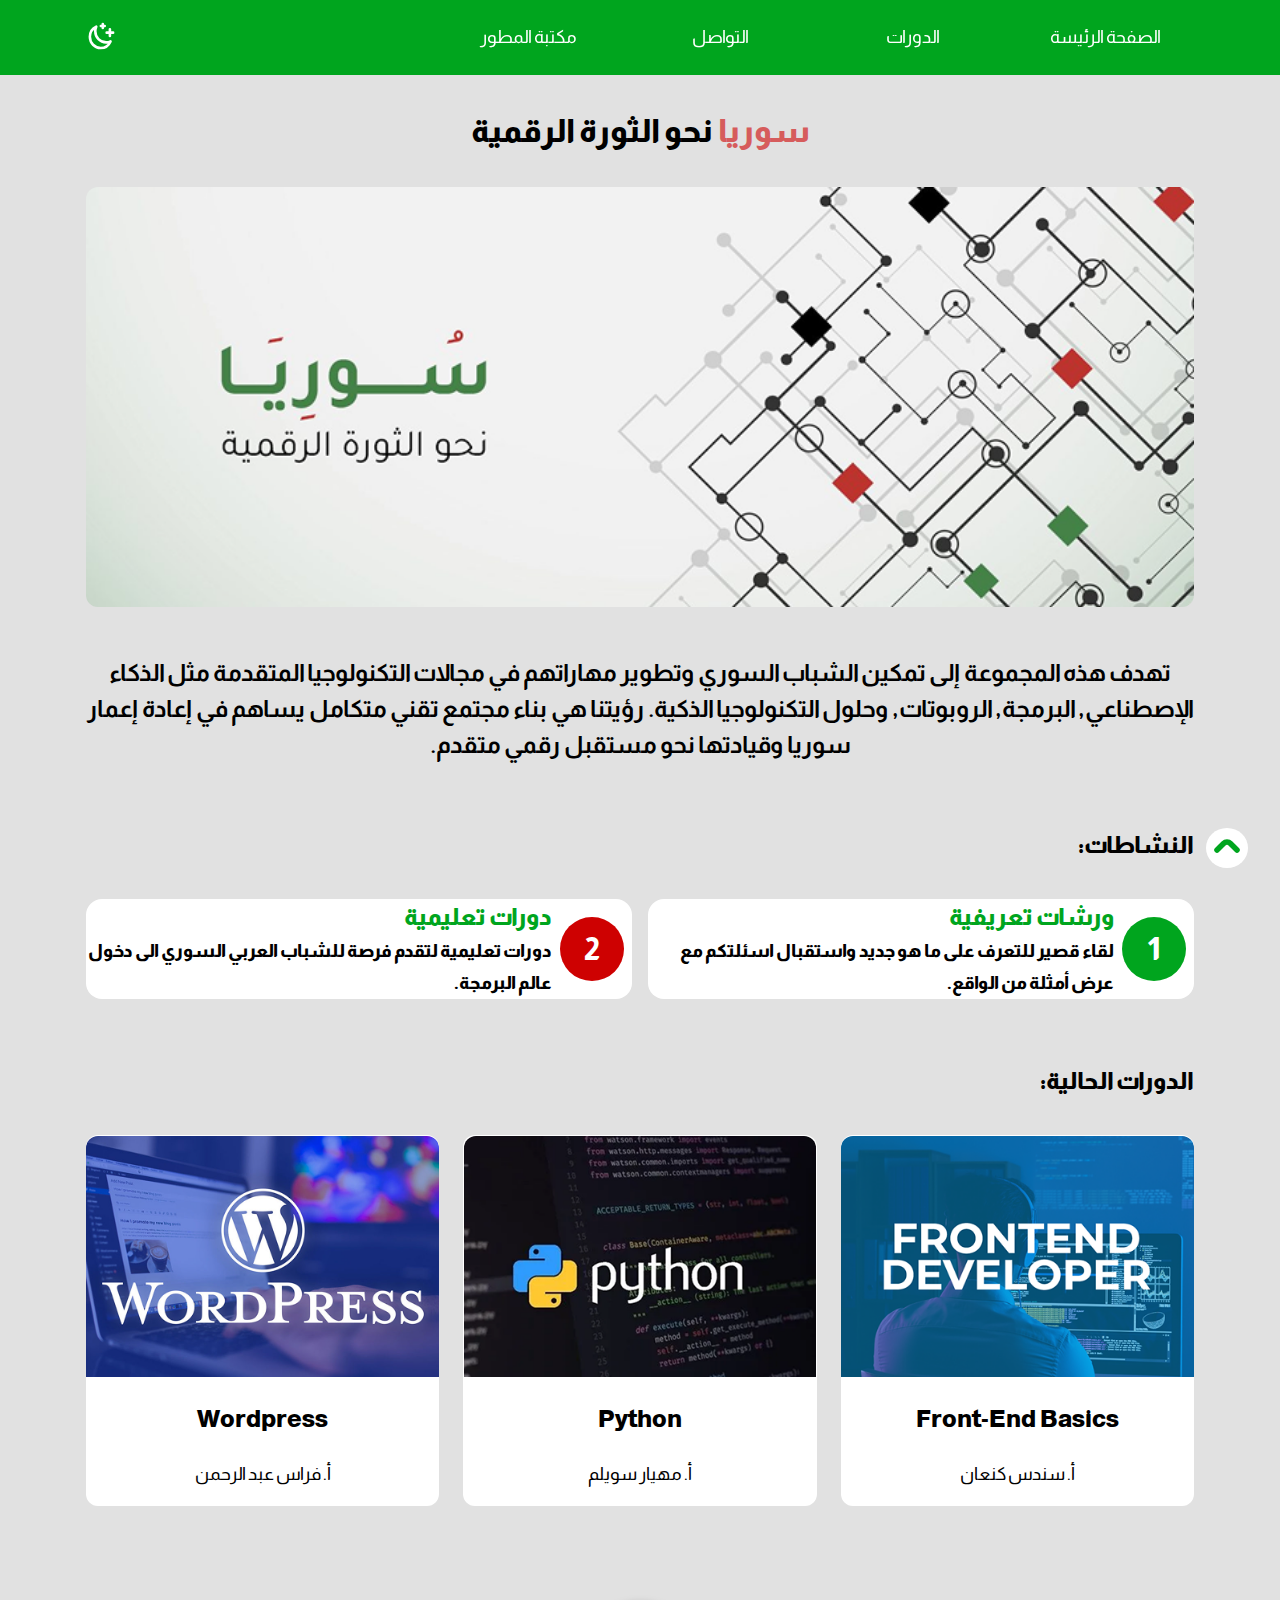
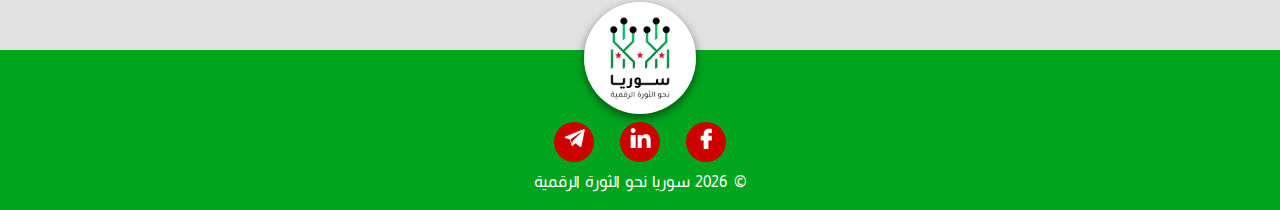
<file: index.html>
<!DOCTYPE html>
<html lang="ar">

<head>
    <meta charset="UTF-8">
    <meta name="viewport" content="width=device-width, initial-scale=1.0">

    <title>سوريا نحو الثورة الرقمية</title>
    <meta name="description" content="منصة سورية لتعليم البرمجة والتقنيات الحديثة: ذكاء اصطناعي، روبوتات، برمجة، دورات تدريبية.">
    <meta name="author" content="Eng. Orwa">

    <!-- favicon -->
    <link rel="icon" type="image/png" href="./images/favicon/favicon-96x96.png" sizes="96x96" />
    <link rel="icon" type="image/svg+xml" href="./images/favicon/favicon.svg" />
    <link rel="shortcut icon" href="./images/favicon/favicon.ico" />
    <link rel="apple-touch-icon" sizes="180x180" href="./images/favicon/apple-touch-icon.png" />

    <!-- Include Yous CSS files here -->
    <link rel="stylesheet" href="./css/base.css">
    <link rel="stylesheet" href="./css/layout.css">
    <link rel="stylesheet" href="./css/home.css">
</head>

<body>
    <!-- to top icon -->
    <a href="#title" id="to-top">
        <img src="./images/icons-svg/arrow-to-top-icon.svg" alt="arrow to top">
    </a>

    <!-- Header Section: Start -->
    <header id="header">
        <div class="container">
            <!-- Menu Button -->
            <button id="menu-toggle">
                <img src="./images/icons-svg/menu-icon.svg" alt="menu image">
            </button>

            <button id="mode">
                <img src="./images/icons-svg/moon.svg" alt="moon icon">
            </button>
            <!-- Navigation Bar -->
            <nav>
                <!-- Close Menu -->
                <button id="menu-close">
                    <img src="./images/icons-svg/close-icon.svg" alt="close image">
                </button>
                <ul>
                    <li>
                        <a href="index.html">الصفحة الرئيسة</a>
                    </li>
                    <li>
                        <a href="index.html#courses">الدورات</a>
                    </li>
                    <li>
                        <a href="contact.html">التواصل</a>
                    </li>
                    <li>
                        <a href="devLibrary.html">مكتبة المطور</a>
                    </li>
                </ul>
            </nav>
        </div><!-- /container -->
    </header>
    <!-- Header Section: End -->

    <!-- Main Section: Start -->
    <main>
        <div class="container">

            <h1 id="title"><span>سوريا</span> نحو الثورة الرقمية</h1>

            <!-- First Section(Home): Start -->
            <section id="home" class="pd-y">
                <p>
                    تهدف هذه المجموعة إلى تمكين الشباب السوري وتطوير مهاراتهم في مجالات التكنولوجيا المتقدمة مثل الذكاء
                    الإصطناعي, البرمجة, الروبوتات, وحلول التكنولوجيا الذكية.
                    رؤيتنا هي بناء مجتمع تقني متكامل يساهم في إعادة إعمار سوريا وقيادتها نحو مستقبل رقمي متقدم.
                </p>
                <img src="./images/cover-image.png" alt="cover image">
            </section>
            <!-- First Section(home): End -->

            <!-- Second Section(activities): Start -->
            <section id="activities" class="pd-y">
                <h2>النشاطات:</h2>
                <ul>
                    <li>
                        <h3>ورشات تعريفية</h3>
                        <p>
                            لقاء قصير للتعرف على ما هو جديد واستقبال اسئلتكم مع عرض أمثلة من الواقع.
                        </p>
                    </li>
                    <li>
                        <h3>دورات تعليمية</h3>
                        <p>
                            دورات تعليمية لتقدم فرصة للشباب العربي السوري الى دخول عالم البرمجة.
                        </p>
                    </li>
                </ul>
            </section>
            <!-- Second Section: End -->

            <!-- Third Section(courses): Start -->
            <section id="courses" class="pd-y">
                <h2>الدورات الحالية:</h2>
                <ul>
                    <li>
                        <h3>front-end basics</h3>
                        <p>أ. سندس كنعان</p>
                        <img src="./images/frontend.png" alt="front-end image">
                    </li>
                    <li>
                        <h3>python</h3>
                        <p>أ. مهيار سويلم </p>
                        <img src="./images/python.png" alt="python image">
                    </li>
                    <li>
                        <h3>wordpress</h3>
                        <p>أ. فراس عبد الرحمن </p>
                        <img src="./images/wordpress.png" alt="wordpress image">
                    </li>
                </ul>
            </section>
            <!-- Third Section: End -->
        </div><!-- /container-->
    </main>
    <!-- Main Section: End -->

    <!-- Footer Section: Start -->
    <footer>
        <div class="container">
            <p>
                &copy;
                <script>document.write(new Date().getFullYear());</script> سوريا نحو الثورة الرقمية
            </p>
            <ul>
                <li>
                    <a href="#">
                        <img src="./images/icons-svg/facebook-icon.svg" alt="facebook icon">
                    </a>
                </li>
                <li>
                    <a href="#">
                        <img src="./images/icons-svg/linkdin-icon.svg" alt="linkedin icon">
                    </a>
                </li>
                <li>
                    <a href="#">
                        <img src="./images/icons-svg/telegram-icon.svg" alt="telegram icon">
                    </a>
                </li>
            </ul>
            <div>
                <img src="./images/footer.jpg" alt="footer image">
            </div>
        </div>
    </footer>
    <!-- Footer Section: End -->

    <!-- JavaScript files -->
    <!-- <script src="./js/script.js"></script> -->
    <script src="./js/script.js"></script>
</body>

</html>
</file>
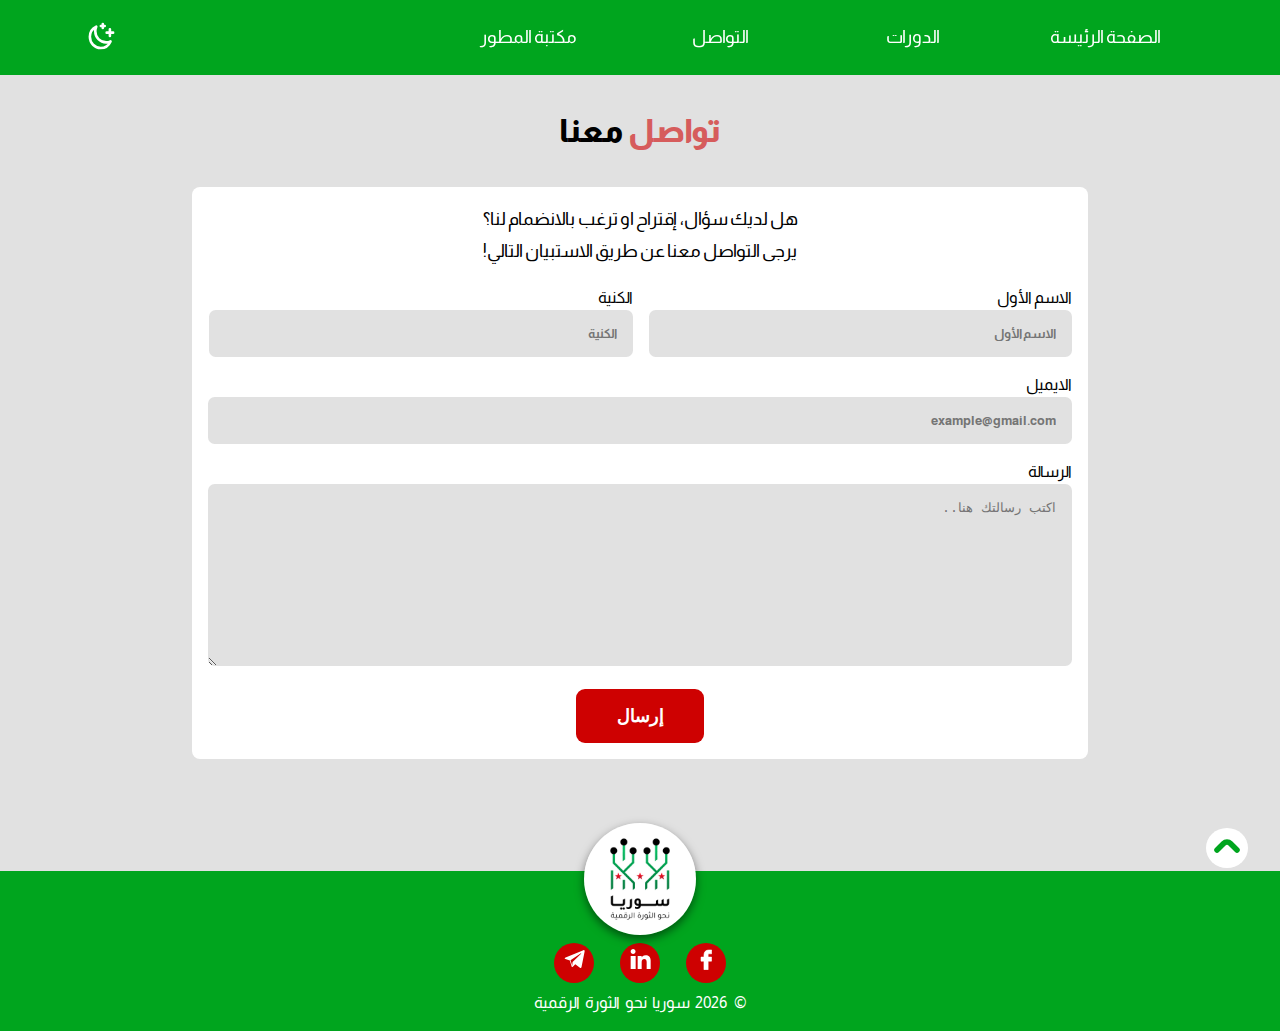
<file: contact.html>
<!DOCTYPE html>
<html lang="ar">

<head>
    <meta charset="UTF-8">
    <meta name="viewport" content="width=device-width, initial-scale=1.0">

    <title>سوريا نحو الثورة الرقمية | تواصل معنا</title>
    <meta name="description" content="">
    <meta name="author" content="Eng. Orwa">

    <!-- favicon -->
    <link rel="icon" type="image/png" href="./images/favicon/favicon-96x96.png" sizes="96x96">
    <link rel="icon" type="image/svg+xml" href="./images/favicon/favicon.svg">
    <link rel="shortcut icon" href="./images/favicon/favicon.ico">
    <link rel="apple-touch-icon" sizes="180x180" href="./images/favicon/apple-touch-icon.png">

    <!-- CSS files -->
    <link rel="stylesheet" href="./css/base.css">
    <link rel="stylesheet" href="./css/layout.css">
    <link rel="stylesheet" href="./css/contact.css">

</head>

<body>
    <!--to top icon -->
    <a href="#title" id="to-top">
        <img src="./images/icons-svg/arrow-to-top-icon.svg" alt="arrow to top">
    </a>

    <!-- Header Section: Start -->
    <header id="header">
        <div class="container">
            <!-- Menu Button -->
            <button id="menu-toggle">
                <img src="./images/icons-svg/menu-icon.svg" alt="menu image">
            </button>

            <button id="mode">
                <img src="./images/icons-svg/moon.svg" alt="moon icon">
            </button>
            <!-- Navigation Bar -->
            <nav>
                <!-- Close Menu -->
                <button id="menu-close">
                    <img src="./images/icons-svg/close-icon.svg" alt="close image">
                </button>
                <ul>
                    <li>
                        <a href="index.html">الصفحة الرئيسة</a>
                    </li>
                    <li>
                        <a href="index.html#courses">الدورات</a>
                    </li>
                    <li>
                        <a href="contact.html">التواصل</a>
                    </li>
                    <li>
                        <a href="devLibrary.html">مكتبة المطور</a>
                    </li>
                </ul>
            </nav>
        </div><!-- /container -->
    </header>
    <!-- Header Section: End -->

    <!-- Main Section: Start -->
    <main>
        <h1 id="title"><span>تواصل</span> معنا</h1>
        <form>
            <p>هل لديك سؤال، إقتراح او ترغب بالانضمام لنا؟</p>
            <p>يرجى التواصل معنا عن طريق الاستبيان التالي!</p>
            <div>
                <div>
                    <label for="first_name">الاسم الأول</label>
                    <input type="text" name="first_name" id="first_name" placeholder="الاسم الأول">
                </div>
                <div>
                    <label for="last_name">الكنية</label>
                    <input type="text" name="last_name" id="last_name" placeholder="الكنية">
                </div>
            </div>
            <div>
                <label for="email">الايميل</label>
                <input type="email" name="email" id="email" placeholder="example@gmail.com">
            </div>
            <div>
                <label for="message">الرسالة</label>
                <textarea name="message" id="message" cols="30" rows="10" placeholder="اكتب رسالتك هنا.."></textarea>
            </div>
            <input type="submit" value="إرسال">
        </form>
    </main>
    <!-- Main Section: End -->

    <!-- Footer Section: Start -->
    <footer>
        <div class="container">
            <p>
                &copy;
                <script>document.write(new Date().getFullYear());</script> سوريا نحو الثورة الرقمية
            </p>
            <ul>
                <li>
                    <a href="#">
                        <img src="./images/icons-svg/facebook-icon.svg" alt="facebook icon">
                    </a>
                </li>
                <li>
                    <a href="#">
                        <img src="./images/icons-svg/linkdin-icon.svg" alt="linkedin icon">
                    </a>
                </li>
                <li>
                    <a href="#">
                        <img src="./images/icons-svg/telegram-icon.svg" alt="telegram icon">
                    </a>
                </li>
            </ul>
            <div>
                <img src="./images/footer.jpg" alt="footer image">
            </div>
        </div>
    </footer>
    <!-- Footer Section: End -->

    <!-- JavaScript files -->
    <script src="./js/script.js"></script>
</body>

</html>
</file>
<file: css/layout.css>
/*
================================
======== Table of Content ======
================================
    0. Header layout and styling
      0.0. Boreder Hover
    1. Footer layout and styling
    2. Responsive Design 
      2.0. Desktop Styles (min-width: 1024px)
================================
*/

/* ========== 0. Header layout and styling ========== */
header {
  position: sticky;
  top: 0;
  z-index: 999999;
  background-color: var(--color-theme);
  width: 100%;
  padding: var(--spacing-md) 0;
}

header .container {
  display: flex;
  justify-content: space-between;
  align-items: center;
}

header .container>button {
  background-color: transparent;
  border: none;
  width: 2rem;
  cursor: pointer;
}

header .container nav {
  background-color: var(--color-theme);
  position: absolute;
  top: 0;
  right: 0;
  width: 100%;
  height: 100vh;
  transform: translateX(100%);
  transition: transform 0.5s;
}

header .container nav.navIsOpen {
  transform: translateX(0%);
}

header .container nav>button {
  border: none;
  position: absolute;
  top: 1.5rem;
  right: 1.5rem;
  background-color: var(--color-theme);
}

header .container nav ul {
  width: 70%;
  height: 100%;
  margin: 0 auto;
  display: flex;
  flex-direction: column;
  justify-content: center;
  align-items: center;
  gap: 1rem;
}

header .container nav ul>li {
  width: 100%;
  display: flex;
  justify-content: center;
  align-items: center;
  position: relative;
}

header .container nav ul>li a {
  text-decoration: none;
  font-size: var(--font-size-lg);
  color: var(--color-text-secondary);
  display: block;
  width: 10rem;
  text-align: center;
  padding: 0.5rem 1rem;
  cursor: pointer;
}

/* =========== 0.1. Border Hover =========== */
header .container nav ul li::after,
header .container nav ul li::before {
  content: "";
  position: absolute;
  display: block;
  top: 0;
  left: 0;
  z-index: -1;
  /* for display pointer */
  border-style: solid;
  border-color: var(--color-bg-secondary);
  transform-origin: left;
  transition: transform 0.5s ease;
}

header .container nav ul li::after {
  border-width: 2px 0;
  transform: scale3d(0, 1, 1);
  width: 100%;
  height: 90%;
  transition-delay: 0.2s;
}

header .container nav ul li::before {
  border-width: 0 2px;
  transform: scale3d(1, 0, 1);
  height: 100%;
  width: 99%;
}

header .container nav ul li:hover::after,
header .container nav ul li:hover::before {
  transform: scale3d(1, 1, 1);
}

/* ========== 1. Footer layout and styling ========== */
footer {
  background-color: var(--color-theme);
  margin-top: 7rem;
  width: 100%;
}

footer .container {
  display: flex;
  flex-direction: column-reverse;
  align-items: center;
  height: 10rem;
  position: relative;
}

footer .container div {
  width: 7em;
  position: absolute;
  top: -30%;
}

footer .container div>img {
  border-radius: 50%;
  box-shadow: var(--box-shadow);
  transition: transform 0.3s ease;
}

footer .container div>img:hover {
  transform: scale(1.05);
}

footer ul {
  margin: var(--spacing-sm);
  display: flex;
  width: 12em;
  justify-content: space-evenly;
  gap: var(--spacing-md);
}

footer ul li {
  background-color: var(--color-bg-tertiary);
  width: 2.5em;
  height: 2.5em;
  border-radius: var(--border-radius-full);
  display: flex;
  justify-content: center;
  align-items: center;
  transition: transform 0.3s ease;
}

footer ul li:hover {
  transform: translateY(-0.2em);
}

footer ul li a {
  cursor: pointer;
  display: block;
  padding: 0.5rem;
}

footer p {
  margin-bottom: var(--spacing-md);
  font-size: var(--font-size-md);
  color: var(--color-text-secondary);
  word-spacing: 0.2em;
}

/* ========== 2. Responsive Design ========== */
/* -- 2.1. Desktop Styles (min-width: 1024px) */
@media screen and (min-width: 992px) {

  header .container>button:first-of-type,
  header .container nav>button {
    display: none;
  }

  header .container>button:last-of-type {
    order: 1;
  }

  header .container nav {
    background-color: transparent;
    position: static;
    transform: translateX(0);
    width: 100%;
    height: 100%;
    ;
  }

  header .container nav ul {
    flex-direction: row;
    justify-content: space-between;
    margin-right: 0;
  }
}
</file>
<file: css/home.css>
/*
================================
======= Table of Content =======
================================
    0. Main Styles
      0.0. section1: Home Styles 
      0.1. section2: Activities Styles
      0.2. sectio3: Courses Styles
    1. Responsive Design 
      1.0. Tablet Styles (min-width: 768px)
      1.1. Desktop Styles (min-width: 1024px)
================================
*/

/* ========== 0. Main Sections ========== */
/* ======== 0.0. section1: Home Styles ========= */
main .container section:first-of-type {
  display: flex;
  flex-direction: column-reverse;
  gap: var(--spacing-sm);
  padding-top: 0;
}

main .container section:first-of-type img {
  border-radius: var(--border-radius-lg);
  margin-bottom: var(--spacing-md);
  flex: 1 1 auto;
}

main .container section:first-of-type p {
  flex: 1 1 auto;
  font-weight: var(--font-weight-bold);
  text-align: center;
  align-self: center;
}


/* ========== 0.1. section2: Activities Styles ========== */
main .container section:nth-child(3) ul {
  counter-reset: my-counter;
  display: flex;
  flex-direction: column;
  gap: 1rem;
}

main .container section:nth-child(3) ul li {
  counter-increment: my-counter;
  background-color: var(--color-bg-secondary);
  border-radius: var(--spacing-md);
  position: relative;
  padding-right: 5rem;
  height: auto;
  transition: 0.3s;
}

main .container section:nth-child(3) ul li:hover {
  transform: translateY(-20px);
}
main .container section:nth-child(3) ul li:last-of-type {
  margin-right: 2rem;
}

main .container section:nth-child(3) ul li::before {
  content: counter(my-counter, decimal);

  display: flex;
  justify-content: center;
  align-items: center;

  position: absolute;
  right: 0.5rem;
  top: 50%;
  transform: translateY(-50%);

  width: 4rem;
  height: 4rem;
  color: var(--color-text-secondary);
  background-color: var(--color-theme);
  border-radius: var(--border-radius-full);
  font-size: var(--font-size-xxl);
  font-weight: var(--font-weight-extraBbold);
}

main .container section:nth-child(3) ul li:last-of-type:before {
  background-color: var(--color-bg-tertiary);
}

main .container section:nth-child(3) ul li h3 {
  color: var(--color-theme);
}


/* ========== 0.2. section3: Courses Styles ========== */
main .container section:nth-child(4) ul {
  display: flex;
  gap: var(--spacing-lg);
  overflow-x: auto;
  scroll-snap-type: x mandatory; 
}

main .container section:nth-child(4) ul li {
  flex: 1 0 17.4rem;
  scroll-snap-align: start;
  scroll-snap-stop: always;
  display: flex;
  flex-direction: column;
  justify-content: center;
  align-items: center;
  background-color: var(--color-bg-secondary);
  border-radius: var(--border-radius-lg);
  overflow: hidden;
  transition: transform 0.3s;
}

main .container section:nth-child(4) ul li:hover img {
  transform: scale(1.1);
}

main .container section:nth-child(4) ul li img {
  height: 65%;
  object-fit: cover;
  object-position: center;
  border-top-left-radius: var(--border-radius-lg);
  border-top-right-radius: var(--border-radius-lg);
  order: -1;
}

main .container section:nth-child(4) ul li h3 {
  margin: var(--spacing-md) 0;
  text-transform: capitalize;
  font-weight: var(--font-weight-extraBbold);
  font-size: var(--font-size-xl);
}

main .container section:nth-child(4) ul li p {
  margin-bottom: var(--spacing-md);
  font-size: var(--font-size-lg);
}


/* ========== 1. Responsive Design ========== */
/* -- 1.0. Tablets Styles (min-width: 768px) and (max-width:1023px) */
@media screen and (min-width: 768px) and (max-width:1023px) {

  /* ---- Home Section ---- */
  main .container section:first-of-type {
    flex-direction: row;
    gap: var(--spacing-lg);
  }

  main .container section:first-of-type * {
    width: 50%;
  }

  /* ---- Activities Section ---- */
  main .container section:nth-child(3) ul {
    width: 24rem;
    margin: 0 auto;
  }

  main .container section:nth-child(3) ul li:last-of-type {
    margin-right: 0;
  }
}


/* -- 1.1. Desktop Styles (min-width: 1024px) */
@media screen and (min-width: 1024px) {

  /* ---- Home Section ---- */
  main .container section:first-of-type {
    gap: var(--spacing-xl);
  }

  main .container section:first-of-type p {
    font-size: var(--font-size-xl);
  }

  /* ---- Activities Section ---- */
  main .container section:nth-child(3) ul {
    flex-direction: row;
    gap: var(--spacing-md);
  }

  main .container section:nth-child(3) ul li {
    width: 50%;
  }

  main .container section:nth-child(3) ul li:last-of-type {
    margin-right: 0;
  }

  main .container section:nth-child(3) ul li h3 {
    font-size: var(--font-size-xl);
    font-weight: var(--font-weight-extraBbold);
  }

  main .container section:nth-child(3) ul li p {
    font-size: var(--font-size-lg);
    font-weight: var(--font-weight-extraBbold);
    line-height: var(--line-height-lg);
  }
}
</file>
<file: css/contact.css>
/*
================================
======= Table of Content =======
================================
    0. Form Styles
    1. Responsive Design 
        1.0. Desktop Styles (min-width: 1024px)
================================
*/

/* ========== 0. Form Styles ========== */
form {
  width: 18rem;
  margin: auto;
  background-color: var(--color-bg-secondary);
  padding: var(--spacing-md);
  border-radius: var(--border-radius-md);
}

form > p {
  line-height: var(--line-height-lg);
  text-align: center;
  font-size: var(--font-size-sm);
}

form p:last-of-type {
  margin-bottom: var(--spacing-md);
}

form > div {
  margin-bottom: var(--spacing-md);
}


form input:not([type=submit]),
textarea {
  width: 100%;
  padding: 1rem;
  background-color: var(--color-bg-primary);
  border-radius: var(--border-radius-md);
  border: none;
  outline: 0;
  caret-color: var(--color-theme);
}

form input:not([type=submit]):focus,
textarea:focus {
  border-bottom: 2px solid var(--color-theme);
}

form input[type=email]:invalid {
  border-color: red;
}

form input[type=submit] {
  background-color: var(--color-bg-tertiary);
  color: var(--color-text-secondary);
  font-size: var(--font-size-lg);
  font-weight: var(--font-weight-bold);
  border: none;
  outline: none;
  width: 8rem;
  padding: 1rem;
  border-radius: var(--border-radius-md);
  cursor: pointer;
  display: block;
  margin: 0 auto;
  transition: 0.3s;
}
form input::placeholder {
  font-family: var(--font-family);
  font-weight: var(--font-weight-bold);
}
form input[type=submit]:hover {
  opacity: 0.7;
}
/* ========== 1. Responsive Design ========== */

/* -- 1.0. Desktop Styles (min-width: 1024px) */
@media screen and (min-width: 1024px) {

  form {
    width: 70%;
  }

  form > p {
    font-size: var(--font-size-lg);
  }

  form > div:first-of-type {
    display: flex;
    gap: 1rem;
  }

  form div:first-of-type div {
    width: 49%;
  }
}
</file>
<file: css/base.css>
/*
================================
======= Table of Content =======
================================
    0. Reset Styles
    1. Root Variables
    2. Fonts
    3. Global Styles
    4. Utility Classes
    5. to-top style
    6. container style
    7. Responsive Styles
================================
*/
/* ========== 0. Reset Styles ========== */
* {
  padding: 0;
  margin: 0;
  box-sizing: border-box;
}

/* ========== 1. Root Variables ========== */
:root {
  /*Theme Color*/
  --color-theme: #00A51E;

  /* Background Color*/
  --color-bg-primary: #E1E1E1;
  --color-bg-secondary: #ffffff;
  --color-bg-tertiary: #CE0101;

  /* Text Color*/
  --color-text-primary: #000000;
  --color-text-secondary: #ffffff;
  --color-text-tertiary: #D65C5C;

  /* Font Sizes*/
  --font-size-sm: 0.875em;
  --font-size-md: 1em;
  --font-size-lg: 1.125em;
  --font-size-xl: 1.5em;
  --font-size-xxl: 2em;

  /*Font Family*/
  --font-family: "Almarai", "sans-serif";

  /* Font Weight*/
  --font-weight-normal: 400;
  --font-weight-bold: 700;
  --font-weight-extraBbold: 800;

  /*Line Space*/
  --line-height-sm: 1.2;
  --line-height-md: 1.5;
  --line-height-lg: 1.8;

  /*Padding && Margin*/
  --spacing-sm: 0.5em;
  --spacing-md: 1em;
  --spacing-lg: 1.5em;
  --spacing-xl: 2em;
  --spacing-xxl: 3.5em;

  /*Border Radius*/
  --border-radius-md: 0.5em;
  --border-radius-lg: 0.75em;
  --border-radius-full: 50%;

  /*Shadows*/
  --box-shadow: 0px 4px 10px rgba(0, 0, 0, 0.5);

  /*Dark mode*/
  --bg-dark: #666;
  --text-color-dark: #fff;
}

/* ========== 2. Fonts ========== */
@font-face {
  font-family: "Almarai";
  src: url(../fonts/Almarai-Light.woff2),
    url(../fonts/Almarai-Light.woff);
  font-weight: 300;
  font-style: normal;
}

@font-face {
  font-family: "Almarai";
  src: url(../fonts/Almarai-Regular.woff2),
    url(../fonts/Almarai-Regular.woff);
  font-weight: 400;
  font-style: normal;
}

@font-face {
  font-family: "Almarai";
  src: url(../fonts/Almarai-Bold.woff2),
    url(../fonts/Almarai-Bold.woff);
  font-weight: 700;
  font-style: normal;
}

@font-face {
  font-family: "Almarai";
  src: url(../fonts/Almarai-ExtraBold.woff2),
    url(../fonts/Almarai-ExtraBold.woff);
  font-weight: 800;
  font-style: normal;
}

/* ========== 3. Global Styles ========== */
html {
  direction: rtl;
  scroll-behavior: smooth;
}

body {
  font-family: var(--font-family);
  font-weight: var(--font-weight-normal);
  background-color: var(--color-bg-primary);
  line-height: var(--line-height-md);
}

body.dark-mode {
  background-color: var(--bg-dark);
  color: var(--color-text-primary);
}

h1 {
  font-size: var(--font-size-lg);
  font-family: var(--font-family);
  font-weight: var(--font-weight-bold);
  text-align: center;
  margin: var(--spacing-md) 0;
}

h1 span {
  color: var(--color-text-tertiary);
}

h2 {
  font-family: var(--font-family);
  font-size: var(--font-size-lg);
  font-weight: var(--font-weight-bold);
  margin-bottom: var(--spacing-md);
}

ul {
  list-style: none;
}

img {
  max-width: 100%;
}

a {
  text-decoration: none;
  color: inherit;
}

/* ========== 4. Utility Classes ========== */
.pd-y {
  padding: var(--spacing-xl) 0;
}

/* ========== 5. to-top style ========== */
#to-top {
  position: fixed;
  right: 2rem;
  bottom: 2rem;
  background-color: var(--color-bg-secondary);
  padding: 0.5rem;
  border-radius: var(--border-radius-full);
  z-index: 55;
  transition: 0.3s;
}

#to-top:hover {
  transform: scale(1.2);
}

/* ========== 6. container style ========== */
.container {
  width: 100%;
  margin: 0 auto;
  padding: 0 var(--spacing-md);
}

/* ========== 7. Responsive Styles ========== */
/* heading styles on large screens */
@media (min-width: 768px) {
  h1 {
    font-size: var(--font-size-xxl);
    font-weight: var(--font-weight-extraBbold);
  }

  h2 {
    font-size: var(--font-size-xl);
    font-weight: var(--font-weight-extraBbold);
    margin-bottom: var(--spacing-lg);
  }

}

/* container width on various screen sizes */
@media (min-width: 576px) {
  .container {
    max-width: 540px;
  }
}

/* medium devices */
@media (min-width: 768px) {
  .container {
    max-width: 720px;
  }
}

/* large devices */
@media (min-width: 992px) {
  .container {
    max-width: 960px;
  }
}

/* extra large devices */
@media (min-width: 1200px) {
  .container {
    max-width: 1140px;
  }
}

/* extra extra large devices */
@media (min-width: 1400px) {
  .container {
    max-width: 1320px;
  }
}
</file>
